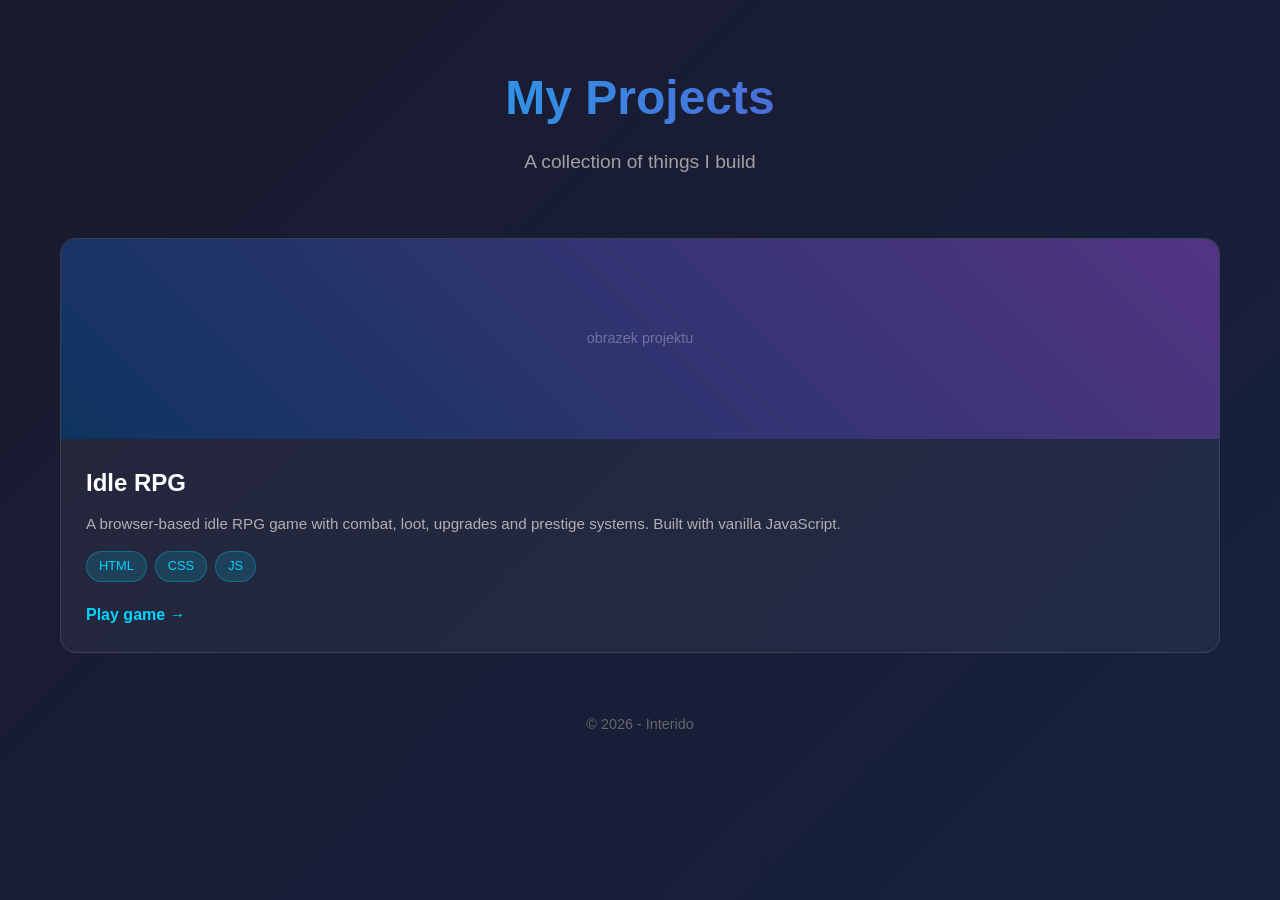
<file: index.html>
<!DOCTYPE html>
<html lang="en">
<head>
    <meta charset="UTF-8">
    <meta name="viewport" content="width=device-width, initial-scale=1.0">
    <title>My Projects</title>
    <link rel="stylesheet" href="style.css">
</head>
<body>
    <header>
        <h1>My Projects</h1>
        <p class="subtitle">A collection of things I build</p>
    </header>

    <main class="projects-grid">
        <article class="project-card">
            <div class="project-image placeholder"></div>
            <div class="project-info">
                <h2>Idle RPG</h2>
                <p class="project-desc">A browser-based idle RPG game with combat, loot, upgrades and prestige systems. Built with vanilla JavaScript.</p>
                <div class="project-tags">
                    <span class="tag">HTML</span>
                    <span class="tag">CSS</span>
                    <span class="tag">JS</span>
                </div>
                <a href="./IdleRpg/index.html" class="project-link" target="_blank" rel="noopener noreferrer">Play game &rarr;</a>
            </div>
        </article>


    </main>

    <footer>
        <p>&copy; 2026 - Interido</p>
    </footer>
</body>
</html>
</file>
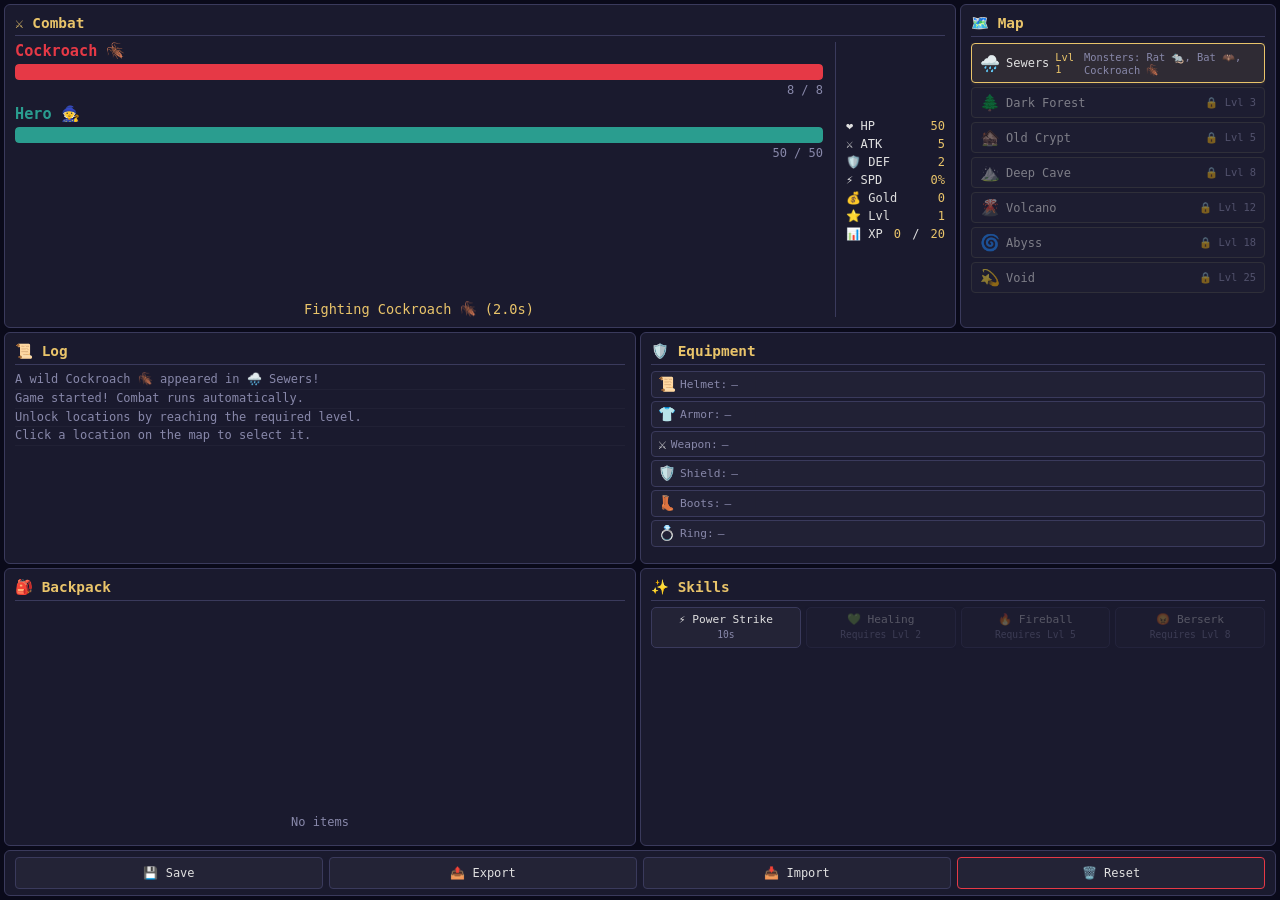
<file: IdleRpg/index.html>
﻿<!DOCTYPE html>
<html lang="en">
<head>
  <meta charset="UTF-8">
  <meta name="viewport" content="width=device-width, initial-scale=1.0">
  <title>Idle RPG</title>
  <style>
*, *::before, *::after {
  margin: 0;
  padding: 0;
  box-sizing: border-box;
}

:root {
  --bg-dark: #0a0a1a;
  --panel-bg: #1a1a2e;
  --panel-border: #3a3a5c;
  --text: #e0e0e0;
  --text-dim: #8888aa;
  --accent: #e63946;
  --accent-green: #2a9d8f;
  --accent-gold: #e9c46a;
  --locked: #444;
  --unlocked: #2a9d8f;
  --selected: #e9c46a;
}

body {
  background: var(--bg-dark);
  color: var(--text);
  font-family: 'Segoe UI', 'Consolas', monospace;
  height: 100vh;
  overflow: hidden;
}

#game-container {
  display: grid;
  grid-template-columns: 2fr 1fr 1fr;
  grid-template-rows: 1.4fr 1fr 1.2fr auto;
  gap: 4px;
  padding: 4px;
  height: 100vh;
  width: 100vw;
}

.panel {
  background: var(--panel-bg);
  border: 1px solid var(--panel-border);
  border-radius: 6px;
  padding: 10px;
  overflow: hidden;
  display: flex;
  flex-direction: column;
}

.panel h2 {
  font-size: 0.9rem;
  color: var(--accent-gold);
  margin-bottom: 6px;
  border-bottom: 1px solid var(--panel-border);
  padding-bottom: 4px;
  flex-shrink: 0;
}

#combat-window { grid-column: 1 / 3; grid-row: 1; }

#combat-window .combat-body {
  display: flex;
  gap: 12px;
  flex: 1;
}
#combat-window .combat-left { flex: 1; display: flex; flex-direction: column; }
#combat-window .combat-right {
  min-width: 110px;
  border-left: 1px solid var(--panel-border);
  padding-left: 10px;
  display: flex;
  flex-direction: column;
  justify-content: center;
  gap: 4px;
  font-size: 0.75rem;
}
#combat-window .combat-right .stat-row {
  display: flex;
  justify-content: space-between;
  gap: 6px;
}
#combat-window .combat-right .stat-row span { color: var(--accent-gold); }

#enemy-area, #player-area { margin-bottom: 8px; }
#enemy-name, #player-name { font-weight: bold; margin-bottom: 4px; font-size: 0.95rem; }
#enemy-name { color: var(--accent); }
#player-name { color: var(--accent-green); }

.health-bar {
  background: #333;
  border-radius: 4px;
  height: 16px;
  overflow: hidden;
  margin: 3px 0;
}

.hp-fill {
  height: 100%;
  background: var(--accent);
  border-radius: 4px;
  transition: width 0.3s ease;
  width: 100%;
}
.hp-fill.player-hp { background: var(--accent-green); }

#enemy-hp-text, #player-hp-text { font-size: 0.75rem; color: var(--text-dim); text-align: right; }

#combat-info {
  text-align: center;
  color: var(--accent-gold);
  font-size: 0.85rem;
  margin-top: auto;
  animation: pulse 1.5s infinite;
}
@keyframes pulse { 0%, 100% { opacity: 1; } 50% { opacity: 0.5; } }

#map-window { grid-column: 3; grid-row: 1; }

#locations-list {
  flex: 1;
  overflow-y: auto;
  display: flex;
  flex-direction: column;
  gap: 4px;
}

.location {
  background: rgba(255,255,255,0.03);
  border: 1px solid var(--locked);
  border-radius: 4px;
  padding: 5px 8px;
  font-size: 0.75rem;
  cursor: not-allowed;
  opacity: 0.5;
  transition: all 0.2s;
  display: flex;
  align-items: center;
  gap: 6px;
}

.location.unlocked {
  border-color: var(--unlocked);
  opacity: 1;
  cursor: pointer;
}
.location.unlocked:hover { background: rgba(42,157,143,0.1); }
.location.active { border-color: var(--selected); background: rgba(233,196,106,0.1); box-shadow: 0 0 6px rgba(233,196,106,0.2); }

.loc-icon { font-size: 1rem; }
.loc-name { flex: 1; }
.loc-level { font-size: 0.65rem; color: var(--text-dim); }
.location.unlocked .loc-level { color: var(--unlocked); }
.location.active .loc-level { color: var(--selected); }

.location .monster-preview {
  display: none;
  font-size: 0.65rem;
  color: var(--text-dim);
  margin-top: 2px;
}
.location.active .monster-preview { display: block; }

#log-window { grid-column: 1; grid-row: 2; }

#log-content {
  flex: 1;
  overflow-y: auto;
  font-size: 0.75rem;
  line-height: 1.3;
}
#log-content::-webkit-scrollbar { width: 3px; }
#log-content::-webkit-scrollbar-thumb { background: var(--panel-border); border-radius: 2px; }

.log-entry { padding: 1px 0; border-bottom: 1px solid rgba(255,255,255,0.03); }
.log-entry.damage { color: var(--accent); }
.log-entry.heal { color: var(--accent-green); }
.log-entry.loot { color: var(--accent-gold); }
.log-entry.info { color: var(--text-dim); }
.log-entry.levelup { color: #a855f7; font-weight: bold; }
.log-entry.unlock { color: var(--unlocked); font-weight: bold; }

#backpack-window { grid-column: 1; grid-row: 3; }

#backpack-content {
  flex: 1;
  overflow-y: auto;
  display: grid;
  grid-template-columns: repeat(auto-fill, minmax(85px, 1fr));
  gap: 4px;
  align-content: start;
}
#backpack-content::-webkit-scrollbar { width: 3px; }
#backpack-content::-webkit-scrollbar-thumb { background: var(--panel-border); border-radius: 2px; }

.item-slot {
  background: rgba(255,255,255,0.04);
  border: 1px solid var(--panel-border);
  border-radius: 4px;
  padding: 3px;
  font-size: 0.7rem;
  text-align: center;
  cursor: pointer;
  transition: all 0.2s;
}
.item-slot:hover { background: rgba(255,255,255,0.1); border-color: var(--accent-gold); }
.item-slot.common { border-color: #777; }
.item-slot.uncommon { border-color: #2a9d8f; color: #2a9d8f; }
.item-slot.rare { border-color: #3b82f6; color: #3b82f6; }
.item-slot.epic { border-color: #a855f7; color: #a855f7; }
.item-slot.legendary { border-color: #e9c46a; color: #e9c46a; }

#drop-info { color: var(--text-dim); font-size: 0.75rem; text-align: center; padding: 6px; }

#equipment-window { grid-column: 2 / 4; grid-row: 2; }

#equipment-slots { display: flex; flex-direction: column; gap: 3px; flex: 1; }

.save-row {
  display: flex;
  gap: 6px;
  flex: 1;
  align-items: center;
}
.save-btn {
  flex: 1;
  background: rgba(255,255,255,0.04);
  border: 1px solid var(--panel-border);
  border-radius: 4px;
  color: var(--text);
  font-size: 0.75rem;
  padding: 8px 4px;
  cursor: pointer;
  font-family: inherit;
  transition: all 0.2s;
}
.save-btn:hover { background: rgba(255,255,255,0.1); border-color: var(--accent-gold); }
.save-btn.danger { border-color: var(--accent); }
.save-btn.danger:hover { background: rgba(230,57,70,0.15); }

.sell-btn {
  margin-top: 2px;
  background: rgba(233,196,106,0.08);
  border: 1px solid var(--panel-border);
  border-radius: 3px;
  color: var(--accent-gold);
  font-size: 0.55rem;
  padding: 2px 4px;
  cursor: pointer;
  font-family: inherit;
  transition: all 0.2s;
  width: 100%;
}
.sell-btn:hover {
  background: rgba(233,196,106,0.2);
  border-color: var(--accent-gold);
}

.equip-slot {
  background: rgba(255,255,255,0.03);
  border: 1px solid var(--panel-border);
  border-radius: 4px;
  padding: 4px 6px;
  font-size: 0.75rem;
  cursor: pointer;
  transition: all 0.2s;
  display: flex;
  align-items: center;
  gap: 4px;
}
.equip-slot:hover { background: rgba(255,255,255,0.08); }
.slot-icon { font-size: 0.9rem; }
.slot-label { flex-shrink: 0; color: var(--text-dim); font-size: 0.7rem; }
.slot-value { color: var(--text-dim); font-size: 0.7rem; }
.slot-value.equipped { color: var(--accent-gold); }

#skills-window { grid-column: 2 / 4; grid-row: 3; }
#save-panel { grid-column: 1 / 4; grid-row: 4; padding: 6px 10px; }

#skills-content {
  display: grid;
  grid-template-columns: repeat(4, 1fr);
  gap: 5px;
  flex: 1;
  align-content: start;
}

.skill-btn {
  background: rgba(255,255,255,0.04);
  border: 1px solid var(--panel-border);
  border-radius: 5px;
  color: var(--text);
  padding: 5px 3px;
  font-size: 0.7rem;
  cursor: pointer;
  transition: all 0.2s;
  font-family: inherit;
  line-height: 1.3;
  text-align: center;
}
.skill-btn:hover:not(:disabled) { background: rgba(255,255,255,0.1); border-color: var(--accent-gold); }
.skill-btn:disabled { opacity: 0.3; cursor: not-allowed; }
.skill-btn small { color: var(--text-dim); font-size: 0.6rem; }
.skill-btn.on-cooldown { border-color: var(--accent); }
.skill-btn.active-skill { border-color: var(--accent-gold); box-shadow: 0 0 6px rgba(233,196,106,0.3); }

#tooltip {
  position: fixed;
  background: rgba(10, 10, 30, 0.95);
  border: 1px solid var(--accent-gold);
  border-radius: 5px;
  padding: 8px 12px;
  font-size: 0.75rem;
  color: var(--text);
  pointer-events: none;
  z-index: 9999;
  max-width: 200px;
  display: none;
  box-shadow: 0 4px 12px rgba(0,0,0,0.5);
  line-height: 1.4;
}
#tooltip .tt-title { color: var(--accent-gold); font-weight: bold; margin-bottom: 4px; }
#tooltip .tt-desc { color: var(--text-dim); font-size: 0.7rem; }
#tooltip .tt-stat { color: var(--accent-green); font-size: 0.7rem; margin-top: 4px; }
  </style>
</head>
<body>
  <div id="game-container">
    <div id="combat-window" class="panel">
      <h2>⚔️ Combat</h2>
      <div class="combat-body">
        <div class="combat-left">
          <div id="enemy-area">
            <div id="enemy-name">Rat 🐀</div>
            <div class="health-bar"><div id="enemy-hp-bar" class="hp-fill"></div></div>
            <div id="enemy-hp-text">10 / 10</div>
          </div>
          <div id="player-area">
            <div id="player-name">Hero 🧙</div>
            <div class="health-bar"><div id="player-hp-bar" class="hp-fill player-hp"></div></div>
            <div id="player-hp-text">50 / 50</div>
          </div>
          <div id="combat-info">Combat in progress...</div>
        </div>
        <div class="combat-right">
          <div class="stat-row">❤️ HP <span id="stat-hp">50</span></div>
          <div class="stat-row">⚔️ ATK <span id="stat-atk">5</span></div>
          <div class="stat-row">🛡️ DEF <span id="stat-def">2</span></div>
          <div class="stat-row">⚡ SPD <span id="stat-spd">0%</span></div>
          <div class="stat-row">💰 Gold <span id="stat-gold">0</span></div>
          <div class="stat-row">⭐ Lvl <span id="stat-level">1</span></div>
          <div class="stat-row">📊 XP <span id="stat-xp">0</span>/<span id="stat-xp-max">20</span></div>
          <div id="bonus-row" class="stat-row" style="color:#f4a261;display:none">🔥 XP +10%</div>
        </div>
      </div>
    </div>

    <div id="map-window" class="panel">
      <h2>🗺️ Map</h2>
      <div id="locations-list"></div>
    </div>

    <div id="log-window" class="panel">
      <h2>📜 Log</h2>
      <div id="log-content"></div>
    </div>

    <div id="backpack-window" class="panel">
      <h2>🎒 Backpack</h2>
      <div id="backpack-content"></div>
      <div id="drop-info">No items</div>
    </div>

    <div id="equipment-window" class="panel">
      <h2>🛡️ Equipment</h2>
      <div id="equipment-slots">
        <div class="equip-slot" data-slot="helmet"><span class="slot-icon">📜</span><span class="slot-label">Helmet:</span><span class="slot-value">—</span></div>
        <div class="equip-slot" data-slot="armor"><span class="slot-icon">👕</span><span class="slot-label">Armor:</span><span class="slot-value">—</span></div>
        <div class="equip-slot" data-slot="weapon"><span class="slot-icon">⚔️</span><span class="slot-label">Weapon:</span><span class="slot-value">—</span></div>
        <div class="equip-slot" data-slot="shield"><span class="slot-icon">🛡️</span><span class="slot-label">Shield:</span><span class="slot-value">—</span></div>
        <div class="equip-slot" data-slot="boots"><span class="slot-icon">👢</span><span class="slot-label">Boots:</span><span class="slot-value">—</span></div>
        <div class="equip-slot" data-slot="ring"><span class="slot-icon">💍</span><span class="slot-label">Ring:</span><span class="slot-value">—</span></div>
      </div>
    </div>

    <div id="save-panel" class="panel">
      <div class="save-row">
        <button class="save-btn" onclick="saveGame()">💾 Save</button>
        <button class="save-btn" onclick="exportSave()">📤 Export</button>
        <button class="save-btn" onclick="importSave()">📥 Import</button>
        <input type="file" id="import-file" accept=".txt,.json" style="display:none" onchange="handleImportFile(this)">
        <button class="save-btn danger" onclick="resetGame()">🗑️ Reset</button>
      </div>
    </div>

    <div id="skills-window" class="panel">
      <h2>✨ Skills</h2>
      <div id="skills-content">
        <button class="skill-btn" data-skill="powerStrike" disabled>⚡ Power Strike<br><small>Lvl 1 | 10s</small></button>
        <button class="skill-btn" data-skill="heal" disabled>💚 Healing<br><small>Lvl 2 | 15s</small></button>
        <button class="skill-btn" data-skill="fireball" disabled>🔥 Fireball<br><small>Lvl 5 | 20s</small></button>
        <button class="skill-btn" data-skill="berserk" disabled>😡 Berserk<br><small>Lvl 8 | 30s</small></button>
      </div>
    </div>
  </div>

  <script>
const LOCATIONS = [
  { id: 'sewers', name: 'Sewers', icon: '🌧️', requiredLevel: 1, monsters: [
    { name: 'Rat 🐀', hp: 10, atk: 2, def: 0, xp: 5, gold: [1, 3] },
    { name: 'Bat 🦇', hp: 15, atk: 3, def: 0, xp: 8, gold: [2, 5] },
    { name: 'Cockroach 🪳', hp: 8, atk: 1, def: 0, xp: 3, gold: [1, 2] },
  ]},
  { id: 'forest', name: 'Dark Forest', icon: '🌲', requiredLevel: 3, monsters: [
    { name: 'Goblin 👺', hp: 25, atk: 5, def: 1, xp: 12, gold: [3, 8] },
    { name: 'Wolf 🐺', hp: 20, atk: 6, def: 1, xp: 10, gold: [2, 6] },
    { name: 'Spider 🕷️', hp: 18, atk: 4, def: 1, xp: 8, gold: [2, 5] },
  ]},
  { id: 'crypt', name: 'Old Crypt', icon: '🏚️', requiredLevel: 5, monsters: [
    { name: 'Skeleton 💀', hp: 35, atk: 7, def: 2, xp: 18, gold: [5, 12] },
    { name: 'Zombie 🧟', hp: 40, atk: 5, def: 3, xp: 15, gold: [4, 10] },
    { name: 'Vampire 🧛', hp: 45, atk: 9, def: 2, xp: 22, gold: [6, 14] },
  ]},
  { id: 'cave', name: 'Deep Cave', icon: '⛰️', requiredLevel: 8, monsters: [
    { name: 'Orc 🧌', hp: 55, atk: 10, def: 3, xp: 25, gold: [8, 18] },
    { name: 'Troll 🗿', hp: 80, atk: 14, def: 5, xp: 40, gold: [12, 25] },
    { name: 'Minotaur 🐂', hp: 70, atk: 12, def: 4, xp: 35, gold: [10, 20] },
  ]},
  { id: 'volcano', name: 'Volcano', icon: '🌋', requiredLevel: 12, monsters: [
    { name: 'Dragon 🐉', hp: 150, atk: 22, def: 8, xp: 80, gold: [25, 50] },
    { name: 'Hydra 🐍', hp: 120, atk: 18, def: 6, xp: 65, gold: [20, 40] },
    { name: 'Demon 🔥', hp: 100, atk: 20, def: 5, xp: 55, gold: [18, 35] },
  ]},
  { id: 'abyss', name: 'Abyss', icon: '🌀', requiredLevel: 18, monsters: [
    { name: 'Leviathan 🐋', hp: 300, atk: 35, def: 12, xp: 150, gold: [40, 80] },
    { name: 'Anti-Hero 👹', hp: 250, atk: 40, def: 10, xp: 130, gold: [35, 70] },
    { name: 'Wizard 🧙‍♂️', hp: 180, atk: 30, def: 8, xp: 100, gold: [30, 55] },
  ]},
  { id: 'void', name: 'Void', icon: '💫', requiredLevel: 25, monsters: [
    { name: 'Void Entity 🌑', hp: 400, atk: 50, def: 15, xp: 200, gold: [60, 100] },
    { name: 'Elder 👴', hp: 350, atk: 45, def: 14, xp: 180, gold: [50, 90] },
    { name: 'Destroyer 💥', hp: 500, atk: 60, def: 18, xp: 250, gold: [70, 120] },
  ]},
];

const game = {
  player: { name: "Hero", level: 1, xp: 0, xpMax: 20, hp: 50, maxHp: 50, atk: 5, def: 2, gold: 0,
    equipment: { helmet: null, armor: null, weapon: null, shield: null, boots: null, ring: null } },
  enemy: null,
  backpack: [],
  maxBackpack: 24,
  combatLog: [],
  selectedLocation: 0,
  skills: {
    powerStrike: { name: "Power Strike", lvl: 1, cd: 10, timer: 0, mult: 2 },
    heal: { name: "Healing", lvl: 2, cd: 15, timer: 0, healPct: 0.3 },
    fireball: { name: "Fireball", lvl: 5, cd: 20, timer: 0, mult: 3 },
    berserk: { name: "Berserk", lvl: 8, cd: 30, timer: 0, duration: 10, active: false, timer2: 0 },
  },
  unlockedLocations: new Set([0]),
  exportBonusExpiry: 0,
  combatTimer: null,
  tickInterval: null,
};

const ITEM_RARITY = ["common","uncommon","rare","epic","legendary"];
const ITEM_RARITY_COLORS = { common: 0.50, uncommon: 0.30, rare: 0.13, epic: 0.05, legendary: 0.02 };
const SLOT_NAMES = {
  helmet: ["Cap","Helmet","Crown"], armor: ["Shirt","Chainmail","Plate Armor"],
  weapon: ["Stick","Sword","Axe","Staff"], shield: ["Plank","Shield","Tower Shield"],
  boots: ["Sandals","Boots","Greaves"], ring: ["Ring","Power Ring","Life Ring"],
};
const SLOT_STATS = {
  helmet:  ['maxHp'],
  armor:   ['maxHp','def'],
  weapon:  ['atk'],
  shield:  ['def'],
  boots:   ['atkSpd'],
  ring:    ['atk','atkSpd'],
};
const STAT_LABELS = { atk:'ATK', def:'DEF', maxHp:'HP', atkSpd:'SPD' };
const STAT_COLORS = { atk:'var(--accent)', def:'var(--accent-green)', maxHp:'#e63946', atkSpd:'#f4a261' };

function rand(a,b){return Math.floor(Math.random()*(b-a+1))+a}
function pickRarity(){let r=Math.random(),c=0;for(const R of ITEM_RARITY){c+=ITEM_RARITY_COLORS[R];if(r<=c)return R}return"common"}

function generateItem(el){
  const rar=pickRarity(),ri=ITEM_RARITY.indexOf(rar);
  const slots=Object.keys(SLOT_NAMES);
  const sl=slots[rand(0,slots.length-1)];
  const nm=SLOT_NAMES[sl],n=nm[Math.min(ri,nm.length-1)];
  const statTypes=SLOT_STATS[sl];
  const itemLevel = Math.max(1, el + rand(-1, 2));
  const it={id:Date.now()+Math.random(),name:`${n} +${itemLevel} (${rar})`,slot:sl,rarity:rar,itemLevel:itemLevel,stats:{},icon:({helmet:"📜",armor:"👕",weapon:"⚔️",shield:"🛡️",boots:"👢",ring:"💍"})[sl]||"📦"};
  const lvlMult = 1 + (itemLevel - 1) * 0.15;
  for(const st of statTypes){
    let bv;
    if(st==='atkSpd') bv = Math.floor((2 + ri*2) * lvlMult);
    else bv = Math.floor((2 + ri*3) * lvlMult);
    it.stats[st]=bv;
  }
  if(sl === 'ring' && ri >= 1){
    const xpBonus = [0, 3, 5, 8, 12][ri];
    it.stats.xpBonus = xpBonus;
  }
  const baseGold = [5, 15, 40, 100, 250][ri];
  it.goldValue = Math.floor(baseGold * lvlMult);
  return it;
}

function getAtkSpeedPct(){
  let pct=0;
  for(const s of Object.values(game.player.equipment)){if(s) pct+=s.stats.atkSpd||0}
  return pct;
}
function getCombatInterval(){return Math.max(500,Math.floor(2000/(1+getAtkSpeedPct()/100)))}

function checkLocationUnlocks(){
  let newUnlocks = false;
  for(let i=0;i<LOCATIONS.length;i++){
    const loc = LOCATIONS[i];
    if(!game.unlockedLocations.has(i) && game.player.level >= loc.requiredLevel){
      game.unlockedLocations.add(i);
      addLog(`🔓 Unlocked: ${loc.icon} ${loc.name}!`, 'unlock');
      newUnlocks = true;
    }
  }
  if(newUnlocks){ renderMap(); saveGame(); }
}

function selectLocation(idx){
  if(!game.unlockedLocations.has(idx)) return;
  game.selectedLocation = idx;
  renderMap();
  if(game.enemy) spawnEnemy();
  addLog(`Changed location to: ${LOCATIONS[idx].icon} ${LOCATIONS[idx].name}`, 'info');
  saveGame();
}

function renderMap(){
  const el = document.getElementById('locations-list');
  el.innerHTML = LOCATIONS.map((loc, i) => {
    const unlocked = game.unlockedLocations.has(i);
    const active = game.selectedLocation === i;
    const monsterList = loc.monsters.map(m => m.name).join(', ');
    return `<div class="location ${unlocked?'unlocked':''} ${active?'active':''}" onclick="selectLocation(${i})">
      <span class="loc-icon">${loc.icon}</span>
      <span class="loc-name">${loc.name}</span>
      <span class="loc-level">${unlocked ? `Lvl ${loc.requiredLevel}` : `🔒 Lvl ${loc.requiredLevel}`}</span>
      <div class="monster-preview">Monsters: ${monsterList}</div>
    </div>`;
  }).join('');
}

function spawnEnemy(){
  const loc = LOCATIONS[game.selectedLocation];
  const t = loc.monsters[rand(0, loc.monsters.length - 1)];
  const ls = 1 + (game.player.level - 1) * 0.15;
  game.enemy = {
    name: t.name, hp: Math.floor(t.hp*ls), maxHp: Math.floor(t.hp*ls),
    atk: Math.floor(t.atk*ls), def: Math.floor(t.def*ls),
    xp: Math.floor(t.xp*ls), gold: t.gold,
  };
  addLog(`A wild ${game.enemy.name} appeared in ${loc.icon} ${loc.name}!`, 'info');
  updateUI();
}

function addLog(t,type="info"){game.combatLog.push({text:t,type});if(game.combatLog.length>100)game.combatLog.shift();renderLog()}
function renderLog(){const e=document.getElementById("log-content");e.innerHTML=game.combatLog.map(l=>`<div class="log-entry ${l.type}">${l.text}</div>`).join("");e.scrollTop=e.scrollHeight}

function getPlayerStats(){
  let a=game.player.atk,d=game.player.def,m=game.player.maxHp;
  for(const s of Object.values(game.player.equipment)){if(s){a+=s.stats.atk||0;d+=s.stats.def||0;m+=s.stats.maxHp||0}}
  if(game.skills.berserk.active){a=Math.floor(a*1.8);d=Math.floor(d*.5)}
  return{atk:a,def:d,maxHp:m}
}
function getAtkSpeedPct(){
  let pct=0;
  for(const s of Object.values(game.player.equipment)){if(s) pct+=s.stats.atkSpd||0}
  return pct;
}
function getCombatInterval(){return Math.max(500,Math.floor(2000/(1+getAtkSpeedPct()/100)))}
function restartCombatTimer(){
  if(game.combatTimer)clearInterval(game.combatTimer);
  game.combatTimer=setInterval(()=>{if(game.enemy&&game.player.hp>0&&game.enemy.hp>0)combatTick()},getCombatInterval());
}

function combatTick(){
  if(!game.enemy) return;
  const st=getPlayerStats(),ed=Math.max(1,game.enemy.atk-st.def+rand(-1,2)),pd=Math.max(1,st.atk-game.enemy.def+rand(-1,2));
  game.enemy.hp-=pd;addLog(`You deal ${pd} damage to ${game.enemy.name}`,"damage");
  if(game.enemy.hp<=0){game.enemy.hp=0;addLog(`${game.enemy.name} defeated!`,"info");onEnemyKill();setTimeout(spawnEnemy,1500);updateUI();return}
  game.player.hp-=ed;addLog(`${game.enemy.name} deals ${ed} damage`,"damage");
  if(game.player.hp<=0){game.player.hp=0;addLog("You were defeated! Regenerating...","info");setTimeout(()=>{const s=getPlayerStats();game.player.hp=Math.floor(s.maxHp*.5);addLog("Regaining strength...","heal");updateUI()},2000);updateUI();return}
  updateUI();
}

function onEnemyKill(){
  const loc = LOCATIONS[game.selectedLocation];
  const gd=rand(game.enemy.gold[0],game.enemy.gold[1]);
  const mult=getXpMultiplier();
  const xpGain = Math.floor(game.enemy.xp * mult);
  game.player.gold+=gd;game.player.xp+=xpGain;
  const ringBonus = getRingXpBonus();
  const exportBonus = getExportBonusRemaining() > 0 ? 10 : 0;
  const totalBonus = exportBonus + ringBonus;
  const bonusTxt = totalBonus > 0 ? ` (+${totalBonus}%)` : '';
  addLog(`+${gd} gold, +${xpGain} XP${bonusTxt} (${loc.icon} ${loc.name})`,"loot");
  if(Math.random()<0.0225){const it=generateItem(game.player.level);if(game.backpack.length<game.maxBackpack){game.backpack.push(it);addLog(`Drop: ${it.name}`,"loot")}else addLog(`Backpack full! ${it.name} lost`,"info")}
  while(game.player.xp>=game.player.xpMax){
    game.player.xp-=game.player.xpMax;game.player.level++;
    game.player.xpMax=Math.floor(game.player.xpMax*1.4);
    game.player.maxHp+=10;game.player.atk+=2;game.player.def+=1;
    const s=getPlayerStats();game.player.hp=s.maxHp;
    addLog(`🎉 LEVEL UP! You are now level ${game.player.level}!`,"levelup");
    checkLocationUnlocks();
  }
  renderBackpack();updateSkillButtons();
}

function equipItem(item){
  const cur=game.player.equipment[item.slot];
  if(cur)game.backpack.push(cur);
  game.player.equipment[item.slot]=item;
  game.backpack=game.backpack.filter(i=>i.id!==item.id);
  const s=getPlayerStats();
  if(game.player.hp>s.maxHp)game.player.hp=s.maxHp;
  addLog(`Equipped: ${item.name}`,"info");
  renderBackpack();updateUI();
  restartCombatTimer();
  saveGame();
}
function unequipItem(slot){
  const it=game.player.equipment[slot];
  if(!it)return;
  if(game.backpack.length>=game.maxBackpack){addLog("Backpack full!","info");return}
  game.backpack.push(it);game.player.equipment[slot]=null;
  addLog(`Unequipped: ${it.name}`,"info");
  renderBackpack();updateUI();
  restartCombatTimer();
  saveGame();
}

function renderBackpack(){
  const el=document.getElementById("backpack-content"),di=document.getElementById("drop-info");
  if(!game.backpack.length){el.innerHTML="";di.style.display="block";return}
  di.style.display="none";
  el.innerHTML=game.backpack.map(i=>{
    const stats=Object.entries(i.stats).map(([k,v])=>`${STAT_LABELS[k]||k}+${v}${k==='atkSpd'||k==='xpBonus'?'%':''}`).join(", ");
    return `<div class="item-slot ${i.rarity}" data-item-id="${i.id}">
      <div onclick="handleItemClick(${i.id})">${i.icon}</div>
      <div onclick="handleItemClick(${i.id})" style="font-size:0.65rem">${i.name}</div>
      <div onclick="handleItemClick(${i.id})" style="font-size:0.55rem;color:#888">${stats}</div>
      <button class="sell-btn" onclick="event.stopPropagation();sellItem(${i.id})">💰 ${i.goldValue}g</button>
    </div>`;
  }).join("");

  el.querySelectorAll('.item-slot').forEach(slot => {
    const id = parseFloat(slot.dataset.itemId);
    const item = game.backpack.find(i => i.id === id);
    if(!item) return;
    slot.addEventListener('mouseenter', () => showCompareTooltip(item, slot));
    slot.addEventListener('mouseleave', hideTooltip);
  });
}
function handleItemClick(id){const it=game.backpack.find(i=>i.id===id);if(it)equipItem(it)}

function sellItem(id){
  const idx=game.backpack.findIndex(i=>i.id===id);
  if(idx===-1)return;
  const it=game.backpack[idx];
  game.player.gold+=it.goldValue;
  game.backpack.splice(idx,1);
  addLog(`Sold ${it.name} for ${it.goldValue} gold`,"loot");
  renderBackpack();updateUI();saveGame();
}

function updateUI(){
  const st=getPlayerStats(),p=game.player;
  const spd=getAtkSpeedPct();
  document.getElementById("stat-hp").textContent=p.hp;
  document.getElementById("stat-atk").textContent=st.atk;
  document.getElementById("stat-def").textContent=st.def;
  document.getElementById("stat-spd").textContent=spd+'%';
  document.getElementById("stat-gold").textContent=p.gold;
  document.getElementById("stat-level").textContent=p.level;
  document.getElementById("stat-xp").textContent=p.xp;
  document.getElementById("stat-xp-max").textContent=p.xpMax;
  if(game.enemy){
    document.getElementById("enemy-name").textContent=game.enemy.name;
    document.getElementById("enemy-hp-bar").style.width=Math.max(0,game.enemy.hp/game.enemy.maxHp*100)+"%";
    document.getElementById("enemy-hp-text").textContent=`${game.enemy.hp} / ${game.enemy.maxHp}`;
  }
  document.getElementById("player-hp-bar").style.width=Math.max(0,p.hp/st.maxHp*100)+"%";
  document.getElementById("player-hp-text").textContent=`${p.hp} / ${st.maxHp}`;
  const interval=getCombatInterval();
  const bonusRem = getExportBonusRemaining();
  const ringBonus = getRingXpBonus();
  const bonusRow = document.getElementById('bonus-row');
  const totalBonus = (bonusRem > 0 ? 10 : 0) + ringBonus;
  if(totalBonus > 0){
    bonusRow.style.display = 'flex';
    const parts = [];
    if(bonusRem > 0) parts.push(`export ${formatMs(bonusRem)}`);
    if(ringBonus > 0) parts.push(`ring +${ringBonus}%`);
    bonusRow.textContent = `🔥 XP +${totalBonus}% (${parts.join(', ')})`;
  } else {
    bonusRow.style.display = 'none';
  }
  document.getElementById("combat-info").textContent=game.enemy?`Fighting ${game.enemy.name} (${(interval/1000).toFixed(1)}s)`:"Searching...";
  for(const[sl,it]of Object.entries(p.equipment)){
    const se=document.querySelector(`.equip-slot[data-slot="${sl}"] .slot-value`);
    if(it){se.textContent=it.name;se.className="slot-value equipped"}else{se.textContent="—";se.className="slot-value"}
  }
}

function updateSkillButtons(){
  const lv=game.player.level;
  for(const[k,sk]of Object.entries(game.skills)){
    const b=document.querySelector(`.skill-btn[data-skill="${k}"]`);
    if(!b)continue;
    b.disabled=lv<sk.lvl;
    if(lv<sk.lvl)b.querySelector("small").textContent=`Requires Lvl ${sk.lvl}`;
  }
}

function useSkill(k){
  const sk=game.skills[k];
  if(!sk||game.player.level<sk.lvl||sk.timer>0||!game.enemy)return;
  if(k==="heal"){const st=getPlayerStats(),ha=Math.floor(st.maxHp*sk.healPct);game.player.hp=Math.min(game.player.hp+ha,st.maxHp);addLog(`Healing: +${ha} HP`,"heal");sk.timer=sk.cd}
  else if(k==="berserk"){sk.active=true;sk.timer2=sk.duration;sk.timer=sk.cd;addLog("Berserk ACTIVE! ATK+80%, DEF-50%","levelup");document.querySelector(`.skill-btn[data-skill="${k}"]`).classList.add("active-skill")}
  else if(k==="powerStrike"||k==="fireball"){const st=getPlayerStats(),dm=Math.max(1,Math.floor(st.atk*sk.mult)-game.enemy.def+rand(-1,3));game.enemy.hp-=dm;addLog(`${sk.name}: ${dm} damage!`,"damage");sk.timer=sk.cd;if(game.enemy.hp<=0){game.enemy.hp=0;addLog(`${game.enemy.name} defeated!`,"info");onEnemyKill();setTimeout(spawnEnemy,1500)}}
  updateUI();updateSkillCooldowns();
}

function updateSkillCooldowns(){
  for(const[k,sk]of Object.entries(game.skills)){
    const b=document.querySelector(`.skill-btn[data-skill="${k}"]`);
    if(!b)continue;
    if(sk.timer>0){b.classList.add("on-cooldown");b.querySelector("small").textContent=`CD: ${sk.timer}s`}
    else{b.classList.remove("on-cooldown");if(game.player.level>=sk.lvl)b.querySelector("small").textContent=`${sk.cd}s`}
  }
}

function tickCooldowns(){
  for(const[k,sk]of Object.entries(game.skills)){
    if(sk.timer>0)sk.timer--;
    if(k==="berserk"&&sk.active){sk.timer2--;if(sk.timer2<=0){sk.active=false;const b=document.querySelector(`.skill-btn[data-skill="${k}"]`);if(b)b.classList.remove("active-skill");addLog("Berserk faded","info")}}
  }
  updateSkillCooldowns();
}

function showTooltip(el, html){
  const tt = document.getElementById('tooltip');
  tt.innerHTML = html;
  tt.style.display = 'block';
  const rect = el.getBoundingClientRect();
  let top = rect.top - tt.offsetHeight - 6;
  let left = rect.left + rect.width/2 - tt.offsetWidth/2;
  if(top < 4) top = rect.bottom + 6;
  if(left < 4) left = 4;
  if(left + tt.offsetWidth > window.innerWidth - 4) left = window.innerWidth - tt.offsetWidth - 4;
  tt.style.top = top + 'px';
  tt.style.left = left + 'px';
}
function hideTooltip(){
  document.getElementById('tooltip').style.display = 'none';
}

function showCompareTooltip(item, el){
  const equipped = game.player.equipment[item.slot];
  const rarityColors = {common:'#888',uncommon:'#2a9d8f',rare:'#3b82f6',epic:'#a855f7',legendary:'#e9c46a'};
  const rColor = rarityColors[item.rarity] || '#888';

  let html = `<div class="tt-title" style="color:${rColor}">${item.icon} ${item.name}</div>`;
  if(item.itemLevel){
    html += `<div style="color:var(--text-dim);font-size:0.65rem">Item level: +${item.itemLevel}</div>`;
  }
  html += `<div style="color:var(--accent-gold);font-size:0.7rem;margin-top:2px">💰 Sell value: ${item.goldValue || 0}g</div>`;

  const allStats = new Set([
    ...Object.keys(item.stats || {}),
    ...(equipped ? Object.keys(equipped.stats || {}) : [])
  ]);

  if(allStats.size > 0){
    html += `<div style="margin-top:4px;border-top:1px solid var(--panel-border);padding-top:4px">`;
    for(const stat of Array.from(allStats).sort()){
      const itemVal = item.stats?.[stat] || 0;
      const eqVal = equipped ? (equipped.stats?.[stat] || 0) : 0;
      const diff = itemVal - eqVal;
      const label = STAT_LABELS[stat] || stat;
      const suffix = (stat === 'atkSpd' || stat === 'xpBonus') ? '%' : '';
      const statColor = STAT_COLORS[stat] || '#888';

      let diffHtml = '';
      if(!equipped){
        diffHtml = ` <span style="color:var(--accent-green)">(new)</span>`;
      } else if(diff > 0){
        diffHtml = ` <span style="color:var(--accent-green)">(+${diff})</span>`;
      } else if(diff < 0){
        diffHtml = ` <span style="color:var(--accent)">(${diff})</span>`;
      } else {
        diffHtml = ` <span style="color:var(--text-dim)">(=)</span>`;
      }

      html += `<div><span style="color:${statColor}">${label} +${itemVal}${suffix}</span>${diffHtml}</div>`;
    }
    html += `</div>`;
  }

  if(equipped){
    html += `<div style="margin-top:4px;border-top:1px solid var(--panel-border);padding-top:4px;color:var(--text-dim);font-size:0.65rem">Equipped: <span style="color:var(--accent-gold)">${equipped.name}</span></div>`;
  } else {
    html += `<div style="margin-top:4px;color:var(--text-dim);font-size:0.65rem">Empty slot — click to equip</div>`;
  }

  showTooltip(el, html);
}

function setupTooltips(){
  const SKILL_DESC = {
    powerStrike: { title: 'Power Strike', desc: 'Deals double damage to the enemy.', stat: 'Multiplier: 2x ATK | CD: 10s' },
    heal: { title: 'Healing', desc: 'Restores part of the hero\'s health.', stat: 'Healing: 30% max HP | CD: 15s' },
    fireball: { title: 'Fireball', desc: 'Powerful magical attack.', stat: 'Multiplier: 3x ATK | CD: 20s' },
    berserk: { title: 'Berserk', desc: 'Enters battle rage. ATK+80%, DEF-50%.', stat: 'Duration: 10s | CD: 30s' },
  };

  document.querySelectorAll('.skill-btn').forEach(btn => {
    const key = btn.dataset.skill;
    const info = SKILL_DESC[key];
    if(!info) return;
    btn.addEventListener('mouseenter', () => {
      const sk = game.skills[key];
      let req = '';
      if(game.player.level < sk.lvl) req = `<div style="color:${'var(--accent)'};margin-top:4px">Requires level ${sk.lvl}</div>`;
      showTooltip(btn, `<div class="tt-title">${info.title}</div><div class="tt-desc">${info.desc}</div><div class="tt-stat">${info.stat}</div>${req}`);
    });
    btn.addEventListener('mouseleave', hideTooltip);
  });

  document.querySelectorAll('.equip-slot').forEach(slot => {
    slot.addEventListener('mouseenter', () => {
      const key = slot.dataset.slot;
      const item = game.player.equipment[key];
      if(!item){
        const slotNames = {helmet:'Helmet',armor:'Armor',weapon:'Weapon',shield:'Shield',boots:'Boots',ring:'Ring'};
        showTooltip(slot, `<div class="tt-title">Empty slot</div><div class="tt-desc">Click to unequip item (when equipped)</div><div class="tt-stat">Slot: ${slotNames[key] || key}</div>`);
        return;
      }
      const stats = Object.entries(item.stats).map(([k,v]) => {
        const label = STAT_LABELS[k] || k;
        const color = STAT_COLORS[k] || '#888';
        const suffix = k==='atkSpd' || k==='xpBonus' ? '%' : '';
        return `<span style="color:${color}">${label}+${v}${suffix}</span>`;
      }).join('  ');
      const rarityColors = {common:'#888',uncommon:'#2a9d8f',rare:'#3b82f6',epic:'#a855f7',legendary:'#e9c46a'};
      const rColor = rarityColors[item.rarity] || '#888';
      const lvlInfo = item.itemLevel ? `<div style="color:var(--text-dim);font-size:0.65rem">Item level: +${item.itemLevel}</div>` : '';
      showTooltip(slot, `<div class="tt-title" style="color:${rColor}">${item.icon} ${item.name}</div>${lvlInfo}<div class="tt-desc">${stats}</div><div class="tt-stat" style="color:var(--text-dim)">Click to unequip</div>`);
    });
    slot.addEventListener('mouseleave', hideTooltip);
  });
}

const SAVE_KEY = '**************';

function serializeState(){
  return JSON.stringify({
    player: game.player,
    backpack: game.backpack,
    selectedLocation: game.selectedLocation,
    unlockedLocations: Array.from(game.unlockedLocations),
    exportBonusExpiry: game.exportBonusExpiry,
    savedAt: Date.now(),
  });
}

function saveGame(){
  try {
    localStorage.setItem(SAVE_KEY, serializeState());
    addLog('💾 Game saved!', 'info');
  } catch(e) {
    addLog('❌ Save error: ' + e.message, 'damage');
  }
}

function applyLoadedState(data){
  if(data.player) {
    game.player = data.player;
    game.backpack = data.backpack || [];
    game.selectedLocation = data.selectedLocation ?? 0;
    game.unlockedLocations = new Set(data.unlockedLocations || [0]);
    game.exportBonusExpiry = data.exportBonusExpiry || 0;
    const s = getPlayerStats();
    game.player.hp = s.maxHp;
    return true;
  }
  return false;
}

function loadGame(){
  const raw = localStorage.getItem(SAVE_KEY);
  if(!raw) return false;
  try { return applyLoadedState(JSON.parse(raw)); }
  catch(e) { console.error('Load failed', e); }
  return false;
}

function resetGame(){
  if(!confirm('Are you sure you want to delete all progress and start over?')) return;
  localStorage.removeItem(SAVE_KEY);
  location.reload();
}

function getExportBonusRemaining(){
  const now = Date.now();
  const rem = game.exportBonusExpiry - now;
  return rem > 0 ? rem : 0;
}

function getRingXpBonus(){
  let bonus=0;
  const ring=game.player.equipment.ring;
  if(ring && ring.stats.xpBonus) bonus+=ring.stats.xpBonus;
  return bonus;
}
function getXpMultiplier(){
  let mult=1.0;
  if(getExportBonusRemaining()>0) mult+=0.1;
  mult+=getRingXpBonus()/100;
  return mult;
}

function formatMs(ms){
  const h = Math.floor(ms/3600000);
  const m = Math.floor((ms%3600000)/60000);
  return `${h}h ${m}m`;
}

function exportSave(){
  const data = serializeState();
  const blob = new Blob([data], {type: 'text/plain'});
  const url = URL.createObjectURL(blob);
  const a = document.createElement('a');
  a.href = url;
  a.download = 'idle-rpg-save.txt';
  a.click();
  URL.revokeObjectURL(url);
  const now = Date.now();
  const cooldown = 2*3600000;
  const bonusDuration = 1*3600000;
  if(now >= game.exportBonusExpiry - bonusDuration + cooldown){
    game.exportBonusExpiry = now + bonusDuration;
    addLog('📤 Save exported! +10% XP for 1h!', 'levelup');
  } else {
    const rem = Math.ceil((game.exportBonusExpiry - now)/60000);
    addLog(`📤 Save exported. Bonus active for ${rem}min.`, 'info');
  }
  saveGame();
  updateUI();
}

function importSave(){
  document.getElementById('import-file').click();
}

function handleImportFile(input){
  const file = input.files[0];
  if(!file) return;
  const reader = new FileReader();
  reader.onload = function(e){
    try {
      const data = JSON.parse(e.target.result);
      if(applyLoadedState(data)){
        localStorage.setItem(SAVE_KEY, JSON.stringify(data));
        addLog('📥 Save loaded from file!','levelup');
        renderMap();
        spawnEnemy();
        updateUI();
        renderBackpack();
        updateSkillButtons();
        restartCombatTimer();
      } else {
        addLog('❌ Invalid save file.','damage');
      }
    } catch(err){
      addLog('❌ File loading error.','damage');
    }
    input.value = '';
  };
  reader.readAsText(file);
}

function init(){
  const hasSave = loadGame();
  renderMap();
  spawnEnemy();
  updateUI();
  updateSkillButtons();
  document.querySelectorAll(".skill-btn").forEach(b=>b.addEventListener("click",()=>useSkill(b.dataset.skill)));
  document.querySelectorAll(".equip-slot").forEach(s=>s.addEventListener("click",()=>unequipItem(s.dataset.slot)));
  setupTooltips();
  game.tickInterval=setInterval(tickCooldowns,1000);
  restartCombatTimer();
  game.saveInterval = setInterval(saveGame, 10000);
  if(hasSave) {
    addLog('📂 Loaded saved progress.','info');
  } else {
    addLog('Game started! Combat runs automatically.','info');
  }
  addLog('Unlock locations by reaching the required level.','info');
  addLog('Click a location on the map to select it.','info');
}

document.addEventListener("DOMContentLoaded",init);
  </script>
<div id="tooltip"></div>
</body>
</html>
</file>
<file: style.css>
* {
    margin: 0;
    padding: 0;
    box-sizing: border-box;
}

body {
    font-family: 'Segoe UI', Tahoma, Geneva, Verdana, sans-serif;
    background: linear-gradient(135deg, #1a1a2e 0%, #16213e 100%);
    color: #e0e0e0;
    min-height: 100vh;
    line-height: 1.6;
}

header {
    text-align: center;
    padding: 60px 20px 40px;
}

header h1 {
    font-size: 3rem;
    margin-bottom: 10px;
    background: linear-gradient(90deg, #00d4ff, #7b2cbf);
    -webkit-background-clip: text;
    -webkit-text-fill-color: transparent;
    background-clip: text;
}

.subtitle {
    font-size: 1.2rem;
    color: #a0a0a0;
}

.projects-grid {
    display: grid;
    grid-template-columns: repeat(auto-fit, minmax(320px, 1fr));
    gap: 30px;
    max-width: 1200px;
    margin: 0 auto;
    padding: 20px;
}

.project-card {
    background: rgba(255, 255, 255, 0.05);
    border-radius: 16px;
    overflow: hidden;
    border: 1px solid rgba(255, 255, 255, 0.1);
    transition: transform 0.3s ease, box-shadow 0.3s ease;
}

.project-card:hover {
    transform: translateY(-5px);
    box-shadow: 0 20px 40px rgba(0, 0, 0, 0.3);
}

.project-image {
    width: 100%;
    height: 200px;
    background: linear-gradient(45deg, #0f3460, #533483);
    position: relative;
}

.project-image.placeholder::after {
    content: 'obrazek projektu';
    position: absolute;
    top: 50%;
    left: 50%;
    transform: translate(-50%, -50%);
    color: rgba(255,255,255,0.3);
    font-size: 0.9rem;
}

.project-info {
    padding: 25px;
}

.project-info h2 {
    font-size: 1.5rem;
    margin-bottom: 10px;
    color: #fff;
}

.project-desc {
    color: #b0b0b0;
    margin-bottom: 15px;
    font-size: 0.95rem;
}

.project-tags {
    display: flex;
    flex-wrap: wrap;
    gap: 8px;
    margin-bottom: 20px;
}

.tag {
    background: rgba(0, 212, 255, 0.15);
    color: #00d4ff;
    padding: 4px 12px;
    border-radius: 20px;
    font-size: 0.8rem;
    border: 1px solid rgba(0, 212, 255, 0.3);
}

.project-link {
    display: inline-block;
    color: #00d4ff;
    text-decoration: none;
    font-weight: 600;
    transition: color 0.2s;
}

.project-link:hover {
    color: #fff;
}

footer {
    text-align: center;
    padding: 40px 20px;
    color: #666;
    font-size: 0.9rem;
}

@media (max-width: 600px) {
    header h1 {
        font-size: 2rem;
    }

    .projects-grid {
        grid-template-columns: 1fr;
        padding: 15px;
    }
}
</file>
